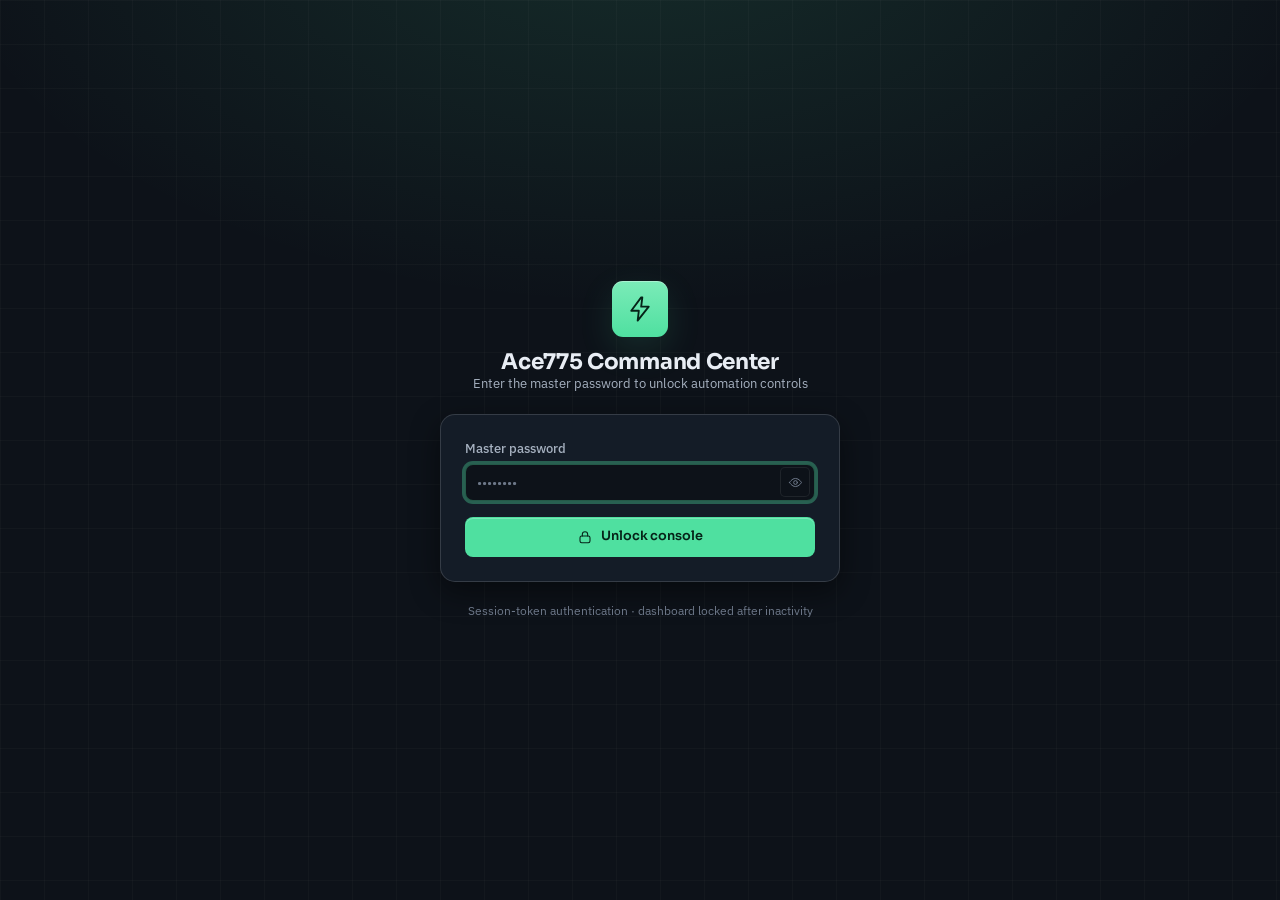
<file: static/login.html>
<!DOCTYPE html>
<html lang="en" data-theme="dark" data-density="compact">
<head>
  <meta charset="UTF-8">
  <meta name="viewport" content="width=device-width, initial-scale=1">
  <title>Unlock · Ace775 Command Center</title>
  <meta name="description" content="Secure master-password lock screen for the Ace775 automation control center.">
  <link rel="preconnect" href="https://fonts.googleapis.com">
  <link rel="preconnect" href="https://fonts.gstatic.com" crossorigin>
  <link href="https://fonts.googleapis.com/css2?family=Sora:wght@400;500;600;700&family=IBM+Plex+Sans:wght@400;500;600&family=IBM+Plex+Mono:wght@400;500;600&display=swap" rel="stylesheet">
  <link rel="stylesheet" href="css/tokens.css">
  <link rel="stylesheet" href="css/base.css">
  <link rel="stylesheet" href="css/layout.css">
  <link rel="stylesheet" href="css/components.css">
  <link rel="stylesheet" href="css/pages.css">
</head>
<body data-page="login">

  <div class="login-wrap">
    <div class="login">
      <div class="login__brand">
        <div class="login__mark" id="login-mark"></div>
        <div>
          <h1>Ace775 Command Center</h1>
          <p>Enter the master password to unlock automation controls</p>
        </div>
      </div>

      <form class="login__card" id="login-form">
        <div class="field">
          <label for="dash-password">Master password</label>
          <div style="position:relative">
            <input id="dash-password" type="password" placeholder="••••••••" required autofocus autocomplete="current-password" style="padding-right:44px">
            <button type="button" id="btn-eye" class="iconbtn" aria-label="Toggle password visibility"
              style="position:absolute;right:5px;top:50%;transform:translateY(-50%)"></button>
          </div>
        </div>

        <button type="submit" class="btn btn--primary btn--block" id="btn-unlock" style="height:40px">
          <span data-i="lock"></span> <span id="btn-unlock-label">Unlock console</span>
        </button>

        <div class="banner" id="login-banner"></div>
      </form>

      <p class="login__foot">Session-token authentication · dashboard locked after inactivity</p>
    </div>
  </div>

  <div class="toasts" id="toasts"></div>

  <script src="js/icons.js"></script>
  <script src="js/core.js"></script>
  <script src="js/pages/login.js"></script>
  <script>
    document.addEventListener("DOMContentLoaded", function () {
      document.querySelectorAll("[data-i]").forEach(function (el) { el.innerHTML = Ace.icon(el.dataset.i, 16); });
    });
  </script>
</body>
</html>
</file>
<file: static/css/tokens.css>
/* ============================================================================
   Ace775 Command Center — Design Tokens
   Direction: "precision instrument" operations console.
   Graphite surfaces · signal-mint accent · hairline rules · mono numerals.
   ========================================================================== */

:root {
  /* ---- Type families ---------------------------------------------------- */
  --font-display: "Sora", "IBM Plex Sans", system-ui, sans-serif;
  --font-body: "IBM Plex Sans", system-ui, -apple-system, "Segoe UI", sans-serif;
  --font-mono: "IBM Plex Mono", ui-monospace, "SFMono-Regular", Menlo, monospace;

  /* ---- Type scale (rem) ------------------------------------------------- */
  --fs-display: clamp(1.45rem, 1.15rem + 1.1vw, 1.85rem);
  --fs-h1: 1.28rem;
  --fs-h2: 1.02rem;
  --fs-h3: 0.92rem;
  --fs-body: 0.875rem;
  --fs-sm: 0.8rem;
  --fs-xs: 0.73rem;
  --fs-micro: 0.66rem;

  --lh-tight: 1.2;
  --lh-normal: 1.5;
  --lh-loose: 1.65;

  --tracking-micro: 0.09em;
  --tracking-tight: -0.015em;

  /* ---- Spacing (4px base) ---------------------------------------------- */
  --s1: 4px;
  --s2: 8px;
  --s3: 12px;
  --s4: 16px;
  --s5: 20px;
  --s6: 24px;
  --s7: 32px;
  --s8: 40px;
  --s9: 56px;
  --s10: 72px;

  /* ---- Radii ------------------------------------------------------------ */
  --r-xs: 5px;
  --r-sm: 8px;
  --r-md: 11px;
  --r-lg: 15px;
  --r-pill: 999px;

  /* ---- Motion ----------------------------------------------------------- */
  --ease: cubic-bezier(0.22, 0.61, 0.36, 1);
  --dur-fast: 110ms;
  --dur: 190ms;
  --dur-slow: 320ms;

  /* ---- Layout ----------------------------------------------------------- */
  --rail-w: 250px;
  --rail-w-collapsed: 74px;
  --topbar-h: 58px;
  --content-max: 1520px;
  --z-rail: 40;
  --z-topbar: 30;
  --z-drawer: 60;
  --z-modal: 80;
  --z-toast: 90;

  /* ======================================================================
     DARK THEME (default)
     ====================================================================== */
  color-scheme: dark;

  --ink-1000: #070A0E;
  --ink-950: #0A0E13;
  --ink-900: #0D1219;   /* page */
  --ink-850: #111823;   /* rail */
  --ink-800: #141C27;   /* panel */
  --ink-750: #19222F;   /* raised */
  --ink-700: #1F2A38;   /* hover */

  --line: rgba(255, 255, 255, 0.075);
  --line-strong: rgba(255, 255, 255, 0.14);
  --line-accent: rgba(79, 224, 160, 0.32);

  --txt: #E8EDF4;
  --txt-2: #A6B1C0;
  --txt-3: #6D7889;
  --txt-inverse: #07110C;

  /* Signal accent — "live / earning / primary action" */
  --accent: #4FE0A0;
  --accent-2: #7BEBB8;
  --accent-ink: #062318;
  --accent-soft: rgba(79, 224, 160, 0.13);
  --accent-line: rgba(79, 224, 160, 0.34);

  /* Status */
  --ok: #4FE0A0;
  --ok-soft: rgba(79, 224, 160, 0.13);
  --warn: #F3B14E;
  --warn-soft: rgba(243, 177, 78, 0.14);
  --err: #FF7A85;
  --err-soft: rgba(255, 122, 133, 0.14);
  --info: #5BB8FF;
  --info-soft: rgba(91, 184, 255, 0.14);
  --violet: #B39DFF;
  --violet-soft: rgba(179, 157, 255, 0.15);

  --panel: var(--ink-800);
  --panel-2: var(--ink-850);
  --overlay: rgba(6, 9, 13, 0.72);

  --shadow-1: 0 1px 0 rgba(255, 255, 255, 0.03), 0 1px 2px rgba(0, 0, 0, 0.4);
  --shadow-2: 0 10px 30px rgba(0, 0, 0, 0.45);
  --shadow-3: 0 24px 60px rgba(0, 0, 0, 0.6);
  --focus: 0 0 0 3px rgba(79, 224, 160, 0.35);

  --grid-line: rgba(255, 255, 255, 0.022);
}

/* ======================================================================
   LIGHT THEME
   ====================================================================== */
[data-theme="light"] {
  color-scheme: light;

  --ink-1000: #E9EDF3;
  --ink-950: #F1F4F8;
  --ink-900: #F5F7FA;
  --ink-850: #FFFFFF;
  --ink-800: #FFFFFF;
  --ink-750: #F7F9FC;
  --ink-700: #EEF2F7;

  --line: rgba(16, 24, 40, 0.10);
  --line-strong: rgba(16, 24, 40, 0.18);
  --line-accent: rgba(14, 159, 110, 0.35);

  --txt: #0F1720;
  --txt-2: #4A5766;
  --txt-3: #7A8798;
  --txt-inverse: #FFFFFF;

  --accent: #0E9F6E;
  --accent-2: #0B8A5F;
  --accent-ink: #FFFFFF;
  --accent-soft: rgba(14, 159, 110, 0.10);
  --accent-line: rgba(14, 159, 110, 0.30);

  --ok: #0E9F6E;
  --ok-soft: rgba(14, 159, 110, 0.10);
  --warn: #B7791F;
  --warn-soft: rgba(183, 121, 31, 0.12);
  --err: #D6455A;
  --err-soft: rgba(214, 69, 90, 0.10);
  --info: #1E7FD6;
  --info-soft: rgba(30, 127, 214, 0.10);
  --violet: #6D4FD6;
  --violet-soft: rgba(109, 79, 214, 0.10);

  --panel: var(--ink-800);
  --panel-2: #F7F9FC;
  --overlay: rgba(15, 23, 32, 0.42);

  --shadow-1: 0 1px 2px rgba(16, 24, 40, 0.06);
  --shadow-2: 0 8px 24px rgba(16, 24, 40, 0.10);
  --shadow-3: 0 24px 56px rgba(16, 24, 40, 0.18);
  --focus: 0 0 0 3px rgba(14, 159, 110, 0.28);

  --grid-line: rgba(16, 24, 40, 0.03);
}

/* ======================================================================
   HIGH CONTRAST (accessibility tier)
   ====================================================================== */
[data-contrast="high"] {
  --line: rgba(255, 255, 255, 0.28);
  --line-strong: rgba(255, 255, 255, 0.5);
  --txt: #FFFFFF;
  --txt-2: #D8DEE7;
  --txt-3: #AEB8C6;
  --accent: #38FFB0;
  --accent-2: #6BFFC6;
  --focus: 0 0 0 3px #38FFB0;
}
[data-theme="light"][data-contrast="high"] {
  --line: rgba(0, 0, 0, 0.45);
  --line-strong: rgba(0, 0, 0, 0.7);
  --txt: #000000;
  --txt-2: #1A1A1A;
  --txt-3: #3A3A3A;
  --accent: #005C3C;
  --focus: 0 0 0 3px #005C3C;
}

/* ======================================================================
   DENSITY SCALE — toggled on <html data-density="...">
   ====================================================================== */
[data-density="comfortable"] {
  --density-row: 56px;
  --density-pad: var(--s5);
  --density-gap: var(--s5);
}
:root,
[data-density="compact"] {
  --density-row: 46px;
  --density-pad: var(--s4);
  --density-gap: var(--s4);
}
</file>
<file: static/css/base.css>
/* ============================================================================
   Base — reset, typography, primitives
   ========================================================================== */

*, *::before, *::after { box-sizing: border-box; }

html, body { height: 100%; }

body {
  margin: 0;
  font-family: var(--font-body);
  font-size: var(--fs-body);
  line-height: var(--lh-normal);
  color: var(--txt);
  background-color: var(--ink-900);
  /* instrument-grade hairline grid + soft top light */
  background-image:
    linear-gradient(var(--grid-line) 1px, transparent 1px),
    linear-gradient(90deg, var(--grid-line) 1px, transparent 1px),
    radial-gradient(120% 90% at 78% -20%, var(--accent-soft) 0%, transparent 55%);
  background-size: 44px 44px, 44px 44px, 100% 100%;
  background-attachment: fixed;
  -webkit-font-smoothing: antialiased;
  -moz-osx-font-smoothing: grayscale;
  text-rendering: optimizeLegibility;
}

h1, h2, h3, h4, h5 {
  margin: 0;
  font-family: var(--font-display);
  font-weight: 600;
  line-height: var(--lh-tight);
  letter-spacing: var(--tracking-tight);
  color: var(--txt);
}

p { margin: 0; }
a { color: inherit; text-decoration: none; }
img, svg { display: block; max-width: 100%; }

button, input, select, textarea {
  font: inherit;
  color: inherit;
}

button {
  background: none;
  border: 0;
  padding: 0;
  cursor: pointer;
  -webkit-appearance: none;
  appearance: none;
}

[hidden] { display: none !important; }

/* Tabular numerals everywhere numbers matter */
.num, .stat__value, .kpi__value, .money, table td, table th,
.mono, .terminal, .badge, .pill {
  font-variant-numeric: tabular-nums;
  font-feature-settings: "tnum" 1, "zero" 1;
}

.mono { font-family: var(--font-mono); }

/* ---- Focus -------------------------------------------------------------- */
:focus-visible {
  outline: none;
  box-shadow: var(--focus);
  border-radius: var(--r-xs);
}

/* ---- Scrollbars --------------------------------------------------------- */
* { scrollbar-width: thin; scrollbar-color: var(--line-strong) transparent; }
::-webkit-scrollbar { width: 10px; height: 10px; }
::-webkit-scrollbar-track { background: transparent; }
::-webkit-scrollbar-thumb {
  background: var(--line-strong);
  border: 3px solid transparent;
  background-clip: content-box;
  border-radius: var(--r-pill);
}
::-webkit-scrollbar-thumb:hover { background-color: var(--txt-3); background-clip: content-box; }

/* ---- Text helpers ------------------------------------------------------- */
.eyebrow {
  font-family: var(--font-display);
  font-size: var(--fs-micro);
  font-weight: 600;
  letter-spacing: var(--tracking-micro);
  text-transform: uppercase;
  color: var(--txt-3);
}
.muted { color: var(--txt-2); }
.dim { color: var(--txt-3); }
.text-ok { color: var(--ok); }
.text-warn { color: var(--warn); }
.text-err { color: var(--err); }
.text-info { color: var(--info); }
.text-accent { color: var(--accent); }
.tnum { font-variant-numeric: tabular-nums; }

/* ---- Utility ------------------------------------------------------------ */
.row { display: flex; align-items: center; gap: var(--s3); }
.row--between { justify-content: space-between; }
.wrap { flex-wrap: wrap; }
.grow { flex: 1 1 auto; min-width: 0; }
.stack { display: flex; flex-direction: column; gap: var(--s3); }
.center { display: grid; place-items: center; }
.truncate { overflow: hidden; text-overflow: ellipsis; white-space: nowrap; }
.sr-only {
  position: absolute;
  width: 1px; height: 1px;
  padding: 0; margin: -1px;
  overflow: hidden; clip: rect(0 0 0 0);
  white-space: nowrap; border: 0;
}
.divider { height: 1px; background: var(--line); border: 0; margin: 0; }

@media (prefers-reduced-motion: reduce) {
  *, *::before, *::after {
    animation-duration: 0.001ms !important;
    animation-iteration-count: 1 !important;
    transition-duration: 0.001ms !important;
    scroll-behavior: auto !important;
  }
}
</file>
<file: static/css/layout.css>
/* ============================================================================
   Layout — app shell, left rail, operations topbar, page frame
   ========================================================================== */

.app {
  display: grid;
  grid-template-columns: var(--rail-w) minmax(0, 1fr);
  min-height: 100vh;
  transition: grid-template-columns var(--dur) var(--ease);
}
.app[data-collapsed="true"] { grid-template-columns: var(--rail-w-collapsed) minmax(0, 1fr); }

/* ---- Rail (sidebar) ----------------------------------------------------- */
.rail {
  position: sticky;
  top: 0;
  align-self: start;
  height: 100vh;
  display: flex;
  flex-direction: column;
  gap: var(--s4);
  padding: var(--s4) var(--s3);
  background: var(--ink-850);
  border-right: 1px solid var(--line);
  z-index: var(--z-rail);
  overflow: hidden;
}

/* Collapsed rail (desktop) — icons only */
.app[data-collapsed="true"] .rail__wordmark,
.app[data-collapsed="true"] .navitem__label,
.app[data-collapsed="true"] .navitem__count,
.app[data-collapsed="true"] .navitem__pulse,
.app[data-collapsed="true"] .navgroup__title,
.app[data-collapsed="true"] .opcard__meta,
.app[data-collapsed="true"] .opcard__sub,
.app[data-collapsed="true"] .rail__foot .seg span,
.app[data-collapsed="true"] #btn-logout span:last-child { display: none; }
.app[data-collapsed="true"] .rail { padding-inline: var(--s2); }
.app[data-collapsed="true"] .navitem { justify-content: center; padding-inline: 0; }
.app[data-collapsed="true"] .rail__brand { justify-content: center; }
.app[data-collapsed="true"] .opcard { align-items: center; text-align: center; padding: var(--s2); }
.app[data-collapsed="true"] .seg { grid-template-columns: 1fr; }
.app[data-collapsed="true"] .seg button { padding: 6px 2px; }
.app[data-collapsed="true"] #btn-logout { width: 100%; }
.app[data-collapsed="true"] .rail__collapse svg { transform: rotate(180deg); }

.rail__brand {
  display: flex;
  align-items: center;
  gap: var(--s3);
  padding: var(--s1) var(--s2) var(--s3);
}
.rail__mark {
  flex: 0 0 auto;
  width: 36px; height: 36px;
  display: grid; place-items: center;
  border-radius: var(--r-sm);
  background: linear-gradient(180deg, var(--accent-2), var(--accent));
  color: var(--accent-ink);
  box-shadow: inset 0 1px 0 rgba(255,255,255,.35);
}
.rail__wordmark { min-width: 0; }
.rail__wordmark b {
  display: block;
  font-family: var(--font-display);
  font-size: 0.95rem;
  font-weight: 700;
  letter-spacing: -0.02em;
  white-space: nowrap;
}
.rail__wordmark span {
  display: block;
  font-size: var(--fs-micro);
  letter-spacing: var(--tracking-micro);
  text-transform: uppercase;
  color: var(--txt-3);
  white-space: nowrap;
}

.rail__collapse {
  margin-left: auto;
  width: 28px; height: 28px;
  display: grid; place-items: center;
  border: 1px solid var(--line);
  border-radius: var(--r-xs);
  color: var(--txt-3);
  transition: color var(--dur), border-color var(--dur), background var(--dur);
}
.rail__collapse:hover { color: var(--txt); border-color: var(--line-strong); background: var(--ink-700); }

/* Operational status block */
.opcard {
  border: 1px solid var(--line);
  border-radius: var(--r-md);
  background: var(--ink-900);
  padding: var(--s3);
  display: flex;
  flex-direction: column;
  gap: 6px;
}
.opcard__top { display: flex; align-items: center; gap: var(--s2); }
.opcard__state {
  font-family: var(--font-display);
  font-size: var(--fs-xs);
  font-weight: 600;
  letter-spacing: 0.01em;
}
.opcard__meta { font-family: var(--font-mono); font-size: var(--fs-xs); color: var(--txt-2); }
.opcard__sub { font-size: var(--fs-xs); color: var(--txt-3); }

.dot { width: 8px; height: 8px; border-radius: 50%; flex: 0 0 auto; position: relative; }
.dot--live { background: var(--ok); box-shadow: 0 0 0 3px var(--ok-soft); }
.dot--wait { background: var(--warn); box-shadow: 0 0 0 3px var(--warn-soft); }
.dot--off { background: var(--txt-3); box-shadow: 0 0 0 3px rgba(255,255,255,.06); }
.dot--live::after {
  content: ""; position: absolute; inset: -3px; border-radius: 50%;
  border: 1px solid var(--ok); animation: pulse 2.4s var(--ease) infinite;
}

/* Nav */
.rail__nav { display: flex; flex-direction: column; gap: var(--s5); overflow-y: auto; flex: 1 1 auto; }
.navgroup { display: flex; flex-direction: column; gap: 3px; }
.navgroup__title {
  font-family: var(--font-display);
  font-size: var(--fs-micro);
  letter-spacing: var(--tracking-micro);
  text-transform: uppercase;
  color: var(--txt-3);
  padding: 0 var(--s2) var(--s2);
}

.navitem {
  position: relative;
  display: flex;
  align-items: center;
  gap: var(--s3);
  padding: 9px var(--s2);
  border-radius: var(--r-sm);
  color: var(--txt-2);
  font-size: var(--fs-sm);
  font-weight: 500;
  transition: color var(--dur), background var(--dur);
}
.navitem svg { width: 18px; height: 18px; flex: 0 0 auto; opacity: .85; }
.navitem:hover { color: var(--txt); background: var(--ink-750); }
.navitem__label { flex: 1 1 auto; min-width: 0; overflow: hidden; text-overflow: ellipsis; white-space: nowrap; }
.navitem[aria-current="page"] {
  color: var(--txt);
  background: var(--ink-750);
}
.navitem[aria-current="page"]::before {
  content: "";
  position: absolute;
  left: calc(-1 * var(--s3));
  top: 50%; transform: translateY(-50%);
  width: 3px; height: 20px;
  border-radius: 0 3px 3px 0;
  background: var(--accent);
}
.navitem[aria-current="page"] svg { color: var(--accent); opacity: 1; }

.navitem__count {
  font-family: var(--font-mono);
  font-size: var(--fs-micro);
  color: var(--txt-2);
  background: var(--ink-700);
  border: 1px solid var(--line);
  border-radius: var(--r-pill);
  padding: 1px 7px;
  min-width: 20px;
  text-align: center;
}
.navitem__pulse {
  width: 7px; height: 7px; border-radius: 50%;
  background: var(--accent);
  animation: pulse 2s var(--ease) infinite;
}

.rail__foot { display: flex; flex-direction: column; gap: var(--s3); padding-top: var(--s3); border-top: 1px solid var(--line); }

/* Theme segment */
.seg {
  display: grid;
  grid-template-columns: repeat(3, 1fr);
  gap: 2px;
  padding: 3px;
  background: var(--ink-900);
  border: 1px solid var(--line);
  border-radius: var(--r-sm);
}
.seg button {
  display: flex; align-items: center; justify-content: center; gap: 6px;
  padding: 6px 4px;
  border-radius: var(--r-xs);
  font-size: var(--fs-xs);
  color: var(--txt-3);
  transition: color var(--dur), background var(--dur);
}
.seg button svg { width: 14px; height: 14px; }
.seg button:hover { color: var(--txt); }
.seg button[aria-pressed="true"] { background: var(--ink-700); color: var(--txt); }

/* ---- Main column -------------------------------------------------------- */
.main { min-width: 0; display: flex; flex-direction: column; }

/* Operations topbar */
.topbar {
  position: sticky;
  top: 0;
  z-index: var(--z-topbar);
  min-height: var(--topbar-h);
  display: flex;
  align-items: center;
  gap: var(--s3);
  padding: var(--s2) var(--s6);
  background: color-mix(in srgb, var(--ink-900) 86%, transparent);
  backdrop-filter: saturate(140%) blur(12px);
  -webkit-backdrop-filter: saturate(140%) blur(12px);
  border-bottom: 1px solid var(--line);
}
.topbar__menu {
  display: none;
  width: 34px; height: 34px;
  border: 1px solid var(--line);
  border-radius: var(--r-sm);
  place-items: center;
  color: var(--txt-2);
}
.topbar__spacer { flex: 1 1 auto; }

.statuschip {
  display: inline-flex;
  align-items: center;
  gap: 7px;
  height: 30px;
  padding: 0 10px;
  border: 1px solid var(--line);
  border-radius: var(--r-pill);
  background: var(--ink-850);
  font-size: var(--fs-xs);
  color: var(--txt-2);
  white-space: nowrap;
}
.statuschip .mono { color: var(--txt); font-size: var(--fs-xs); }

/* Page frame */
.page {
  width: 100%;
  max-width: var(--content-max);
  margin: 0 auto;
  padding: var(--s6);
  display: flex;
  flex-direction: column;
  gap: var(--s5);
}

.pagehead { display: flex; align-items: flex-end; justify-content: space-between; gap: var(--s4); flex-wrap: wrap; }
.pagehead__title { display: flex; flex-direction: column; gap: 4px; min-width: 0; }
.pagehead__title h1 { font-size: var(--fs-display); font-weight: 700; }
.pagehead__title p { color: var(--txt-2); font-size: var(--fs-sm); max-width: 68ch; }
.pagehead__actions { display: flex; align-items: center; gap: var(--s2); flex-wrap: wrap; }

/* Grids */
.grid { display: grid; gap: var(--density-gap, var(--s4)); }
.grid--kpi { grid-template-columns: repeat(4, minmax(0, 1fr)); }
.grid--2 { grid-template-columns: minmax(0, 1.6fr) minmax(0, 1fr); }
.grid--half { grid-template-columns: repeat(2, minmax(0, 1fr)); }
.grid--3 { grid-template-columns: repeat(3, minmax(0, 1fr)); }

/* ---- Mobile drawer ------------------------------------------------------ */
.scrim {
  position: fixed;
  inset: 0;
  background: var(--overlay);
  backdrop-filter: blur(2px);
  z-index: calc(var(--z-drawer) - 1);
  opacity: 0;
  pointer-events: none;
  transition: opacity var(--dur) var(--ease);
}
.scrim[data-open="true"] { opacity: 1; pointer-events: auto; }

@media (max-width: 1180px) {
  .grid--kpi { grid-template-columns: repeat(2, minmax(0, 1fr)); }
  .grid--2 { grid-template-columns: minmax(0, 1fr); }
  .grid--3 { grid-template-columns: repeat(2, minmax(0, 1fr)); }
}

@media (max-width: 1024px) {
  .app, .app[data-collapsed="true"] { grid-template-columns: minmax(0, 1fr); }
  .rail {
    position: fixed;
    top: 0; left: 0;
    width: min(84vw, 300px);
    height: 100dvh;
    transform: translateX(-101%);
    transition: transform var(--dur-slow) var(--ease);
    box-shadow: var(--shadow-3);
    z-index: var(--z-drawer);
  }
  .rail[data-open="true"] { transform: translateX(0); }
  .rail__collapse { display: none; }
  .topbar { padding-inline: var(--s4); }
  .topbar__menu { display: grid; }
}

@media (max-width: 720px) {
  .page { padding: var(--s4); gap: var(--s4); }
  .grid--kpi, .grid--half, .grid--3 { grid-template-columns: minmax(0, 1fr); }
  .pagehead { align-items: flex-start; }
  .pagehead__actions { width: 100%; }
  .pagehead__actions .btn { flex: 1 1 auto; justify-content: center; }
}

@keyframes pulse {
  0% { transform: scale(1); opacity: .9; }
  70% { transform: scale(1.9); opacity: 0; }
  100% { transform: scale(1.9); opacity: 0; }
}
</file>
<file: static/css/components.css>
/* ============================================================================
   Components — buttons, badges, panels, KPI, tables, forms, terminal, toast
   ========================================================================== */

/* ---------------- Buttons ---------------- */
.btn {
  --btn-bg: var(--ink-750);
  --btn-fg: var(--txt);
  --btn-line: var(--line);
  display: inline-flex;
  align-items: center;
  justify-content: center;
  gap: 8px;
  height: 34px;
  padding: 0 13px;
  border-radius: var(--r-sm);
  border: 1px solid var(--btn-line);
  background: var(--btn-bg);
  color: var(--btn-fg);
  font-family: var(--font-display);
  font-size: var(--fs-sm);
  font-weight: 600;
  letter-spacing: -0.005em;
  white-space: nowrap;
  transition: background var(--dur), border-color var(--dur), color var(--dur), transform var(--dur-fast);
}
.btn svg { width: 16px; height: 16px; }
.btn:hover { background: var(--ink-700); border-color: var(--line-strong); }
.btn:active { transform: translateY(1px); }
.btn:disabled { opacity: .45; cursor: not-allowed; transform: none; }

.btn--primary {
  --btn-bg: var(--accent); --btn-fg: var(--accent-ink); --btn-line: transparent;
  box-shadow: inset 0 1px 0 rgba(255,255,255,.25);
}
.btn--primary:hover { --btn-bg: var(--accent-2); }
.btn--ghost { --btn-bg: transparent; --btn-line: transparent; --btn-fg: var(--txt-2); }
.btn--ghost:hover { --btn-bg: var(--ink-750); --btn-fg: var(--txt); }
.btn--danger { --btn-fg: var(--err); --btn-line: color-mix(in srgb, var(--err) 40%, transparent); --btn-bg: transparent; }
.btn--danger:hover { --btn-bg: var(--err-soft); }
.btn--sm { height: 29px; padding: 0 10px; font-size: var(--fs-xs); }
.btn--sm svg { width: 14px; height: 14px; }
.btn--icon { width: 34px; padding: 0; }
.btn--sm.btn--icon { width: 29px; }
.btn--block { width: 100%; }

.btn.is-busy { color: transparent !important; position: relative; pointer-events: none; }
.btn.is-busy::after {
  content: ""; position: absolute; inset: 0; margin: auto;
  width: 14px; height: 14px; border-radius: 50%;
  border: 2px solid currentColor; border-top-color: transparent;
  animation: spin .7s linear infinite;
  color: var(--txt);
}
.btn--primary.is-busy::after { color: var(--accent-ink); }
.btn__label { white-space: nowrap; }

@keyframes spin { to { transform: rotate(360deg); } }
.spin { animation: spin .8s linear infinite; }

/* ---------------- Badges ---------------- */
.badge {
  display: inline-flex;
  align-items: center;
  gap: 5px;
  height: 20px;
  padding: 0 7px;
  border-radius: var(--r-xs);
  border: 1px solid var(--line);
  background: var(--ink-900);
  font-family: var(--font-display);
  font-size: var(--fs-micro);
  font-weight: 600;
  letter-spacing: var(--tracking-micro);
  text-transform: uppercase;
  color: var(--txt-2);
}
.badge svg { width: 12px; height: 12px; }
.badge--ok { color: var(--ok); border-color: color-mix(in srgb, var(--ok) 38%, transparent); background: var(--ok-soft); }
.badge--warn { color: var(--warn); border-color: color-mix(in srgb, var(--warn) 38%, transparent); background: var(--warn-soft); }
.badge--err { color: var(--err); border-color: color-mix(in srgb, var(--err) 38%, transparent); background: var(--err-soft); }
.badge--info { color: var(--info); border-color: color-mix(in srgb, var(--info) 38%, transparent); background: var(--info-soft); }
.badge--violet { color: var(--violet); border-color: color-mix(in srgb, var(--violet) 40%, transparent); background: var(--violet-soft); }
.badge--accent { color: var(--accent); border-color: var(--accent-line); background: var(--accent-soft); }
.badge--dot::before { content: ""; width: 6px; height: 6px; border-radius: 50%; background: currentColor; }

/* ---------------- Panel ---------------- */
.panel {
  background: var(--panel);
  border: 1px solid var(--line);
  border-radius: var(--r-lg);
  overflow: hidden;
  box-shadow: var(--shadow-1);
}
.panel__head {
  display: flex;
  align-items: center;
  gap: var(--s3);
  padding: var(--s4) var(--density-pad, var(--s4));
  border-bottom: 1px solid var(--line);
}
.panel__head h2 { font-size: var(--fs-h2); font-weight: 600; }
.panel__title { display: flex; align-items: center; gap: var(--s3); min-width: 0; }
.panel__tools { margin-left: auto; display: flex; align-items: center; gap: var(--s2); }
.panel__body { padding: var(--density-pad, var(--s4)); }
.panel__body--flush { padding: 0; }
.panel__foot { padding: var(--s3) var(--density-pad, var(--s4)); border-top: 1px solid var(--line); background: var(--ink-850); }

/* ---------------- KPI tile ---------------- */
.kpi {
  background: var(--panel);
  border: 1px solid var(--line);
  border-radius: var(--r-md);
  padding: var(--density-pad, var(--s4));
  display: flex;
  flex-direction: column;
  gap: var(--s2);
  min-height: 108px;
  position: relative;
  overflow: hidden;
}
.kpi::after {
  content: ""; position: absolute; inset: 0 0 auto 0; height: 1px;
  background: linear-gradient(90deg, transparent, var(--line-strong), transparent);
}
.kpi__label { display: flex; align-items: center; gap: var(--s2); color: var(--txt-3); }
.kpi__label .eyebrow { color: inherit; }
.kpi__label svg { width: 15px; height: 15px; margin-left: auto; opacity: .8; }
.kpi__value {
  font-family: var(--font-display);
  font-size: 1.9rem;
  font-weight: 700;
  letter-spacing: -0.03em;
  line-height: 1.05;
}
.kpi__value small { font-size: 0.9rem; font-weight: 600; color: var(--txt-3); margin-left: 5px; }
.kpi__meta { margin-top: auto; font-size: var(--fs-xs); color: var(--txt-3); }
.kpi--accent { border-color: var(--accent-line); }
.kpi--accent .kpi__value { color: var(--accent); }
.kpi--accent::after { background: linear-gradient(90deg, transparent, var(--accent), transparent); }

/* ---------------- Data table ---------------- */
.tablewrap { width: 100%; overflow: auto; }
.table { width: 100%; border-collapse: collapse; font-size: var(--fs-sm); }
.table th {
  position: sticky; top: 0; z-index: 1;
  text-align: left;
  padding: var(--s3) var(--s4);
  background: var(--ink-850);
  border-bottom: 1px solid var(--line);
  font-family: var(--font-display);
  font-size: var(--fs-micro);
  font-weight: 600;
  letter-spacing: var(--tracking-micro);
  text-transform: uppercase;
  color: var(--txt-3);
  white-space: nowrap;
}
.table td {
  padding: var(--s3) var(--s4);
  border-bottom: 1px solid var(--line);
  color: var(--txt-2);
  vertical-align: middle;
}
.table tbody tr:last-child td { border-bottom: 0; }
.table tbody tr:hover td { background: var(--ink-750); color: var(--txt); }
.table .t-right { text-align: right; }
.table .t-main { color: var(--txt); font-weight: 500; }
.table__empty { padding: var(--s8) var(--s4); text-align: center; color: var(--txt-3); }

/* ---------------- Account row ---------------- */
.acct {
  display: grid;
  grid-template-columns: minmax(220px, 1.5fr) minmax(0, 2fr) auto;
  align-items: center;
  gap: var(--s4);
  padding: var(--s4) var(--density-pad, var(--s4));
  border-bottom: 1px solid var(--line);
  transition: background var(--dur);
}
.acct:last-child { border-bottom: 0; }
.acct:hover { background: var(--ink-750); }
.acct.is-paused { background: color-mix(in srgb, var(--warn) 4%, transparent); }
.acct.is-running { box-shadow: inset 3px 0 0 var(--accent); }

.acct__id { display: flex; align-items: center; gap: var(--s3); min-width: 0; }
.avatar {
  width: 38px; height: 38px; flex: 0 0 auto;
  display: grid; place-items: center;
  border-radius: var(--r-sm);
  background: var(--ink-700);
  border: 1px solid var(--line);
  font-family: var(--font-display);
  font-weight: 700;
  font-size: var(--fs-sm);
  color: var(--txt-2);
}
.avatar--running { border-color: var(--accent-line); color: var(--accent); background: var(--accent-soft); }
.avatar--paused { color: var(--warn); border-color: color-mix(in srgb, var(--warn) 34%, transparent); }
.acct__meta { min-width: 0; display: flex; flex-direction: column; gap: 3px; }
.acct__name { display: flex; align-items: center; gap: 6px; flex-wrap: wrap; }
.acct__name b { font-family: var(--font-display); font-weight: 600; font-size: var(--fs-sm); }
.acct__phone { font-family: var(--font-mono); font-size: var(--fs-xs); color: var(--txt-3); display: inline-flex; align-items: center; gap: 6px; }

.acct__stats { display: grid; grid-template-columns: repeat(4, minmax(0, 1fr)); gap: var(--s3); }
.cell { display: flex; flex-direction: column; gap: 2px; min-width: 0; }
.cell__k { font-size: var(--fs-micro); text-transform: uppercase; letter-spacing: var(--tracking-micro); color: var(--txt-3); }
.cell__v { font-family: var(--font-mono); font-size: var(--fs-sm); color: var(--txt); white-space: nowrap; overflow: hidden; text-overflow: ellipsis; }
.cell__v small { color: var(--txt-3); font-size: var(--fs-micro); }

.acct__actions { display: flex; align-items: center; gap: 6px; }
.iconbtn {
  width: 30px; height: 30px;
  display: grid; place-items: center;
  border: 1px solid var(--line);
  border-radius: var(--r-xs);
  color: var(--txt-3);
  background: var(--ink-900);
  transition: color var(--dur), border-color var(--dur), background var(--dur);
}
.iconbtn svg { width: 15px; height: 15px; }
.iconbtn:hover { color: var(--txt); border-color: var(--line-strong); background: var(--ink-700); }
.iconbtn--danger:hover { color: var(--err); border-color: color-mix(in srgb, var(--err) 45%, transparent); background: var(--err-soft); }

@media (max-width: 1180px) {
  .acct { grid-template-columns: minmax(0, 1fr) auto; }
  .acct__stats { grid-column: 1 / -1; }
}
@media (max-width: 620px) {
  .acct { grid-template-columns: minmax(0, 1fr); }
  .acct__stats { grid-template-columns: repeat(2, minmax(0, 1fr)); }
  .acct__actions { flex-wrap: wrap; }
}

/* ---------------- Toolbar / filter tabs ---------------- */
.toolbar {
  display: flex; align-items: center; gap: var(--s3);
  flex-wrap: wrap;
  padding: var(--s3) var(--density-pad, var(--s4));
  border-bottom: 1px solid var(--line);
}
.tabs { display: inline-flex; gap: 2px; padding: 3px; border: 1px solid var(--line); border-radius: var(--r-sm); background: var(--ink-900); }
.tabs button {
  display: inline-flex; align-items: center; gap: 6px;
  height: 28px; padding: 0 11px;
  border-radius: var(--r-xs);
  font-size: var(--fs-xs); font-weight: 600;
  color: var(--txt-3);
  transition: color var(--dur), background var(--dur);
}
.tabs button:hover { color: var(--txt); }
.tabs button[aria-selected="true"] { background: var(--ink-700); color: var(--txt); }
.tabs button .count { font-family: var(--font-mono); font-size: var(--fs-micro); color: inherit; opacity: .8; }

.search {
  position: relative; display: flex; align-items: center;
  min-width: 200px; flex: 1 1 220px; max-width: 340px;
}
.search svg { position: absolute; left: 10px; width: 15px; height: 15px; color: var(--txt-3); pointer-events: none; }
.search input { padding-left: 32px; }

/* ---------------- Form controls ---------------- */
label { font-size: var(--fs-sm); font-weight: 500; color: var(--txt-2); }

.input, input[type="text"], input[type="password"], input[type="number"],
input[type="time"], input[type="search"], input[type="file"], select, textarea {
  width: 100%;
  min-height: 36px;
  padding: 8px 11px;
  border: 1px solid var(--line);
  border-radius: var(--r-sm);
  background: var(--ink-900);
  color: var(--txt);
  font-family: var(--font-body);
  font-size: var(--fs-sm);
  transition: border-color var(--dur), background var(--dur), box-shadow var(--dur);
}
input::placeholder, textarea::placeholder { color: var(--txt-3); }
.input:hover, input:hover, select:hover, textarea:hover { border-color: var(--line-strong); }
.input:focus, input:focus, select:focus, textarea:focus {
  outline: none; border-color: var(--accent-line); box-shadow: var(--focus);
}
select {
  appearance: none; -webkit-appearance: none;
  background-image: url("data:image/svg+xml,%3Csvg xmlns='http://www.w3.org/2000/svg' width='16' height='16' fill='none' stroke='%236D7889' stroke-width='2' stroke-linecap='round' stroke-linejoin='round'%3E%3Cpath d='M4 6l4 4 4-4'/%3E%3C/svg%3E");
  background-repeat: no-repeat;
  background-position: right 10px center;
  padding-right: 32px;
}
textarea { min-height: 110px; font-family: var(--font-mono); line-height: 1.55; resize: vertical; }
input[type="file"] { padding: 7px; }
input[type="file"]::file-selector-button {
  margin-right: 10px; padding: 4px 10px; border: 1px solid var(--line);
  border-radius: var(--r-xs); background: var(--ink-750); color: var(--txt-2);
  font-size: var(--fs-xs); cursor: pointer;
}

.field { display: flex; flex-direction: column; gap: 6px; }
.field__hint { font-size: var(--fs-xs); color: var(--txt-3); line-height: 1.45; }
.formgrid { display: grid; grid-template-columns: repeat(2, minmax(0, 1fr)); gap: var(--s4); }
.formgrid .span-2 { grid-column: 1 / -1; }
@media (max-width: 620px) { .formgrid { grid-template-columns: minmax(0, 1fr); } }

fieldset { border: 0; margin: 0; padding: 0; }
.formcard {
  border: 1px solid var(--line);
  border-radius: var(--r-md);
  padding: var(--s4);
  background: var(--ink-850);
  display: flex; flex-direction: column; gap: var(--s4);
}
.formcard__head { display: flex; align-items: center; justify-content: space-between; gap: var(--s3); }
.formcard__head .eyebrow { color: var(--txt-2); }

/* Toggle switch */
.switch { display: inline-flex; align-items: center; gap: 10px; cursor: pointer; user-select: none; }
.switch input { position: absolute; opacity: 0; width: 0; height: 0; }
.switch__track {
  position: relative; width: 38px; height: 22px; flex: 0 0 auto;
  border-radius: var(--r-pill);
  background: var(--ink-700); border: 1px solid var(--line);
  transition: background var(--dur), border-color var(--dur);
}
.switch__track::after {
  content: ""; position: absolute; top: 2px; left: 2px;
  width: 16px; height: 16px; border-radius: 50%;
  background: var(--txt-2);
  transition: transform var(--dur) var(--ease), background var(--dur);
}
.switch input:checked + .switch__track { background: var(--accent); border-color: var(--accent); }
.switch input:checked + .switch__track::after { transform: translateX(16px); background: var(--accent-ink); }
.switch input:focus-visible + .switch__track { box-shadow: var(--focus); }
.switch__text { font-size: var(--fs-sm); color: var(--txt-2); }
.switch__text b { display: block; color: var(--txt); font-weight: 600; }
.switch__text small { color: var(--txt-3); font-size: var(--fs-xs); }

/* Checkbox row */
.check { display: flex; align-items: flex-start; gap: 10px; cursor: pointer; }
.check input { width: 16px; height: 16px; margin-top: 2px; accent-color: var(--accent); }

/* Amount pills */
.amounts { display: flex; flex-wrap: wrap; gap: 6px; }
.amounts button {
  height: 30px; padding: 0 11px;
  border: 1px solid var(--line);
  border-radius: var(--r-pill);
  background: var(--ink-900);
  font-family: var(--font-mono);
  font-size: var(--fs-xs);
  color: var(--txt-2);
  transition: all var(--dur);
}
.amounts button:hover { border-color: var(--line-strong); color: var(--txt); }
.amounts button[aria-pressed="true"] { background: var(--accent-soft); border-color: var(--accent-line); color: var(--accent); }

/* ---------------- Notice ---------------- */
.notice {
  display: flex; gap: var(--s3);
  padding: var(--s4);
  border: 1px solid var(--line);
  border-left: 3px solid var(--info);
  border-radius: var(--r-md);
  background: var(--ink-850);
}
.notice svg { width: 18px; height: 18px; flex: 0 0 auto; color: var(--info); margin-top: 1px; }
.notice b { font-family: var(--font-display); font-size: var(--fs-sm); }
.notice p { font-size: var(--fs-xs); color: var(--txt-2); margin-top: 3px; }
.notice--warn { border-left-color: var(--warn); }
.notice--warn svg { color: var(--warn); }
.notice--accent { border-left-color: var(--accent); }
.notice--accent svg { color: var(--accent); }

/* ---------------- Inline status banner ---------------- */
.banner {
  display: none;
  align-items: center;
  gap: 10px;
  padding: 10px 12px;
  border-radius: var(--r-sm);
  border: 1px solid var(--line);
  font-size: var(--fs-sm);
}
.banner[data-show="true"] { display: flex; }
.banner svg { width: 16px; height: 16px; flex: 0 0 auto; }
.banner--ok { background: var(--ok-soft); border-color: color-mix(in srgb, var(--ok) 34%, transparent); color: var(--ok); }
.banner--err { background: var(--err-soft); border-color: color-mix(in srgb, var(--err) 34%, transparent); color: var(--err); }
.banner--warn { background: var(--warn-soft); border-color: color-mix(in srgb, var(--warn) 34%, transparent); color: var(--warn); }
.banner--info { background: var(--info-soft); border-color: color-mix(in srgb, var(--info) 34%, transparent); color: var(--info); }

/* ---------------- Terminal ---------------- */
.terminal {
  font-family: var(--font-mono);
  font-size: var(--fs-xs);
  line-height: 1.6;
  background: var(--ink-1000);
  border: 1px solid var(--line);
  border-radius: var(--r-md);
  padding: var(--s3);
  overflow-y: auto;
  min-height: 220px;
}
.termline {
  display: grid;
  grid-template-columns: 66px 62px minmax(0, 1fr);
  gap: var(--s3);
  padding: 1px 0;
  border-left: 2px solid transparent;
  padding-left: 8px;
}
.termline + .termline { margin-top: 1px; }
.termline__time { color: var(--txt-3); }
.termline__level {
  text-transform: uppercase;
  font-weight: 600;
  letter-spacing: 0.06em;
  font-size: var(--fs-micro);
  align-self: center;
}
.termline__text { color: var(--txt-2); word-break: break-word; }
.termline--info .termline__level { color: var(--info); }
.termline--success { border-left-color: var(--ok); }
.termline--success .termline__level { color: var(--ok); }
.termline--success .termline__text { color: var(--txt); }
.termline--warning { border-left-color: var(--warn); }
.termline--warning .termline__level { color: var(--warn); }
.termline--error { border-left-color: var(--err); }
.termline--error .termline__level { color: var(--err); }
.termline--error .termline__text { color: #ffd9dd; }
.termline[data-hidden="true"] { display: none; }

/* ---------------- Chart ---------------- */
.chart {
  display: grid;
  grid-template-columns: repeat(7, minmax(0, 1fr));
  gap: var(--s3);
  height: 250px;
  padding: var(--s2) 0 0;
}
.chart__col {
  display: grid;
  grid-template-rows: auto minmax(0, 1fr) auto;
  align-items: end;
  justify-items: center;
  gap: 8px;
  height: 100%;
  min-width: 0;
}
.chart__val { font-family: var(--font-mono); font-size: var(--fs-xs); color: var(--txt-2); grid-row: 1; }
.chart__bar {
  grid-row: 2;
  width: 100%; max-width: 46px; align-self: end;
  border-radius: var(--r-xs) var(--r-xs) 2px 2px;
  background: linear-gradient(180deg, var(--accent), color-mix(in srgb, var(--accent) 55%, var(--ink-850)));
  min-height: 3px;
  transition: height var(--dur-slow) var(--ease);
}
.chart__col.is-today .chart__bar { background: linear-gradient(180deg, var(--accent-2), var(--accent)); }
.chart__col.is-today .chart__val { color: var(--accent); }
.chart__label { grid-row: 3; font-family: var(--font-mono); font-size: var(--fs-micro); color: var(--txt-3); text-align: center; }

/* ---------------- Empty / loading / error ---------------- */
.empty {
  display: flex; flex-direction: column; align-items: center; gap: var(--s3);
  padding: var(--s9) var(--s4);
  text-align: center;
}
.empty__icon {
  width: 46px; height: 46px; display: grid; place-items: center;
  border-radius: var(--r-md); border: 1px dashed var(--line-strong);
  color: var(--txt-3);
}
.empty b { font-family: var(--font-display); font-size: var(--fs-sm); }
.empty p { font-size: var(--fs-xs); color: var(--txt-3); max-width: 46ch; }

.skeleton { position: relative; overflow: hidden; background: var(--ink-850); border-radius: var(--r-sm); }
.skeleton::after {
  content: ""; position: absolute; inset: 0;
  background: linear-gradient(90deg, transparent, rgba(255,255,255,.05), transparent);
  animation: shimmer 1.4s infinite;
}
.skeleton--line { height: 12px; margin: 8px 0; }
@keyframes shimmer { from { transform: translateX(-100%); } to { transform: translateX(100%); } }

/* ---------------- Modal ---------------- */
.modal { position: fixed; inset: 0; z-index: var(--z-modal); display: none; }
.modal[data-open="true"] { display: grid; place-items: center; padding: var(--s4); }
.modal__scrim { position: absolute; inset: 0; background: var(--overlay); backdrop-filter: blur(3px); }
.modal__card {
  position: relative;
  width: min(680px, 100%);
  max-height: min(88dvh, 900px);
  display: flex; flex-direction: column;
  background: var(--panel);
  border: 1px solid var(--line-strong);
  border-radius: var(--r-lg);
  box-shadow: var(--shadow-3);
  animation: pop var(--dur) var(--ease);
}
.modal__card--wide { width: min(940px, 100%); }
@keyframes pop { from { opacity: 0; transform: translateY(8px) scale(.99); } }
.modal__head {
  display: flex; align-items: center; gap: var(--s3);
  padding: var(--s4) var(--s5);
  border-bottom: 1px solid var(--line);
}
.modal__head h3 { font-size: var(--fs-h2); font-weight: 600; }
.modal__head .iconbtn { margin-left: auto; }
.modal__body { padding: var(--s5); overflow-y: auto; display: flex; flex-direction: column; gap: var(--s4); }
.modal__foot {
  display: flex; align-items: center; justify-content: flex-end; gap: var(--s2);
  padding: var(--s4) var(--s5);
  border-top: 1px solid var(--line);
  background: var(--ink-850);
  border-radius: 0 0 var(--r-lg) var(--r-lg);
}

/* ---------------- Toast ---------------- */
.toasts {
  position: fixed; right: var(--s5); bottom: var(--s5);
  z-index: var(--z-toast);
  display: flex; flex-direction: column-reverse; gap: 10px;
  width: min(360px, calc(100vw - 32px));
  pointer-events: none;
}
.toast {
  pointer-events: auto;
  display: grid; grid-template-columns: auto minmax(0, 1fr) auto; gap: 10px;
  align-items: start;
  padding: 12px 12px 12px 13px;
  background: var(--ink-800);
  border: 1px solid var(--line-strong);
  border-left: 3px solid var(--txt-3);
  border-radius: var(--r-md);
  box-shadow: var(--shadow-2);
  animation: toastin var(--dur) var(--ease);
}
.toast--ok { border-left-color: var(--ok); }
.toast--warn { border-left-color: var(--warn); }
.toast--err { border-left-color: var(--err); }
.toast--info { border-left-color: var(--info); }
.toast svg { width: 16px; height: 16px; margin-top: 1px; }
.toast--ok svg { color: var(--ok); } .toast--warn svg { color: var(--warn); }
.toast--err svg { color: var(--err); } .toast--info svg { color: var(--info); }
.toast__title { font-family: var(--font-display); font-size: var(--fs-sm); font-weight: 600; }
.toast__msg { font-size: var(--fs-xs); color: var(--txt-2); margin-top: 2px; }
.toast__close { color: var(--txt-3); width: 20px; height: 20px; display: grid; place-items: center; border-radius: var(--r-xs); }
.toast__close:hover { color: var(--txt); background: var(--ink-700); }
.toast.is-out { animation: toastout var(--dur) var(--ease) forwards; }
@keyframes toastin { from { opacity: 0; transform: translateX(14px); } }
@keyframes toastout { to { opacity: 0; transform: translateX(14px); } }

/* ---------------- Preview-mode strip ---------------- */
.previewstrip {
  display: none;
  align-items: center; gap: 10px;
  padding: 8px var(--s6);
  background: var(--warn-soft);
  border-bottom: 1px solid color-mix(in srgb, var(--warn) 30%, transparent);
  color: var(--warn);
  font-size: var(--fs-xs);
}
.previewstrip[data-show="true"] { display: flex; }
.previewstrip svg { width: 15px; height: 15px; }
</file>
<file: static/css/pages.css>
/* ============================================================================
   Page-specific styles — settings, withdrawals, login
   ========================================================================== */

/* ---------------- Settings ---------------- */
.settings {
  display: grid;
  grid-template-columns: 224px minmax(0, 1fr);
  gap: var(--s5);
  align-items: start;
}
.settings__rail {
  position: sticky; top: calc(var(--topbar-h) + var(--s5));
  display: flex; flex-direction: column; gap: 2px;
  padding: var(--s2);
  background: var(--panel);
  border: 1px solid var(--line);
  border-radius: var(--r-md);
}
.settings__rail button {
  display: flex; align-items: center; gap: 10px;
  padding: 9px 11px;
  border-radius: var(--r-sm);
  font-size: var(--fs-sm); font-weight: 500;
  color: var(--txt-2);
  text-align: left;
  transition: color var(--dur), background var(--dur);
}
.settings__rail button svg { width: 16px; height: 16px; }
.settings__rail button:hover { color: var(--txt); background: var(--ink-750); }
.settings__rail button[aria-selected="true"] { background: var(--accent-soft); color: var(--accent); }
.settings__main { display: flex; flex-direction: column; gap: var(--s4); }
.settings__tab[hidden] { display: none !important; }
.settings__section { display: flex; flex-direction: column; gap: var(--s4); }
.settings__foot {
  position: sticky; bottom: var(--s4);
  display: flex; align-items: center; justify-content: space-between; gap: var(--s3);
  padding: var(--s3) var(--s4);
  background: var(--ink-800);
  border: 1px solid var(--line-strong);
  border-radius: var(--r-md);
  box-shadow: var(--shadow-2);
}
@media (max-width: 900px) {
  .settings { grid-template-columns: minmax(0, 1fr); }
  .settings__rail { position: static; flex-direction: row; overflow-x: auto; }
  .settings__rail button { white-space: nowrap; }
}

/* ---------------- Withdrawals ---------------- */
.denominations { display: flex; flex-wrap: wrap; gap: 6px; }
.window-tag {
  display: inline-flex; align-items: center; gap: 7px;
  padding: 8px 12px; border-radius: var(--r-sm);
  border: 1px solid var(--line); background: var(--ink-900);
  font-size: var(--fs-xs); color: var(--txt-2);
}
.window-tag svg { width: 15px; height: 15px; color: var(--accent); }

/* ---------------- Login ---------------- */
.login-wrap {
  min-height: 100dvh;
  display: grid; place-items: center;
  padding: var(--s5);
  background-color: var(--ink-900);
  background-image:
    linear-gradient(var(--grid-line) 1px, transparent 1px),
    linear-gradient(90deg, var(--grid-line) 1px, transparent 1px),
    radial-gradient(100% 80% at 50% -10%, var(--accent-soft) 0%, transparent 55%);
  background-size: 44px 44px, 44px 44px, 100% 100%;
}
.login {
  width: min(400px, 100%);
  display: flex; flex-direction: column; gap: var(--s5);
}
.login__brand { display: flex; flex-direction: column; align-items: center; gap: var(--s3); text-align: center; }
.login__mark {
  width: 56px; height: 56px; display: grid; place-items: center;
  border-radius: var(--r-md);
  background: linear-gradient(180deg, var(--accent-2), var(--accent));
  color: var(--accent-ink);
  box-shadow: inset 0 1px 0 rgba(255,255,255,.35), 0 12px 34px var(--accent-soft);
}
.login__brand h1 { font-size: 1.35rem; font-weight: 700; }
.login__brand p { color: var(--txt-2); font-size: var(--fs-sm); }
.login__card {
  display: flex; flex-direction: column; gap: var(--s4);
  padding: var(--s6);
  background: var(--panel);
  border: 1px solid var(--line-strong);
  border-radius: var(--r-lg);
  box-shadow: var(--shadow-2);
}
.login__foot { text-align: center; font-size: var(--fs-xs); color: var(--txt-3); }

.shake { animation: shake 0.4s var(--ease); }
@keyframes shake {
  0%, 100% { transform: translateX(0); }
  20%, 60% { transform: translateX(-7px); }
  40%, 80% { transform: translateX(7px); }
}

@media (prefers-reduced-motion: reduce) {
  .shake { animation: none; }
}
</file>
